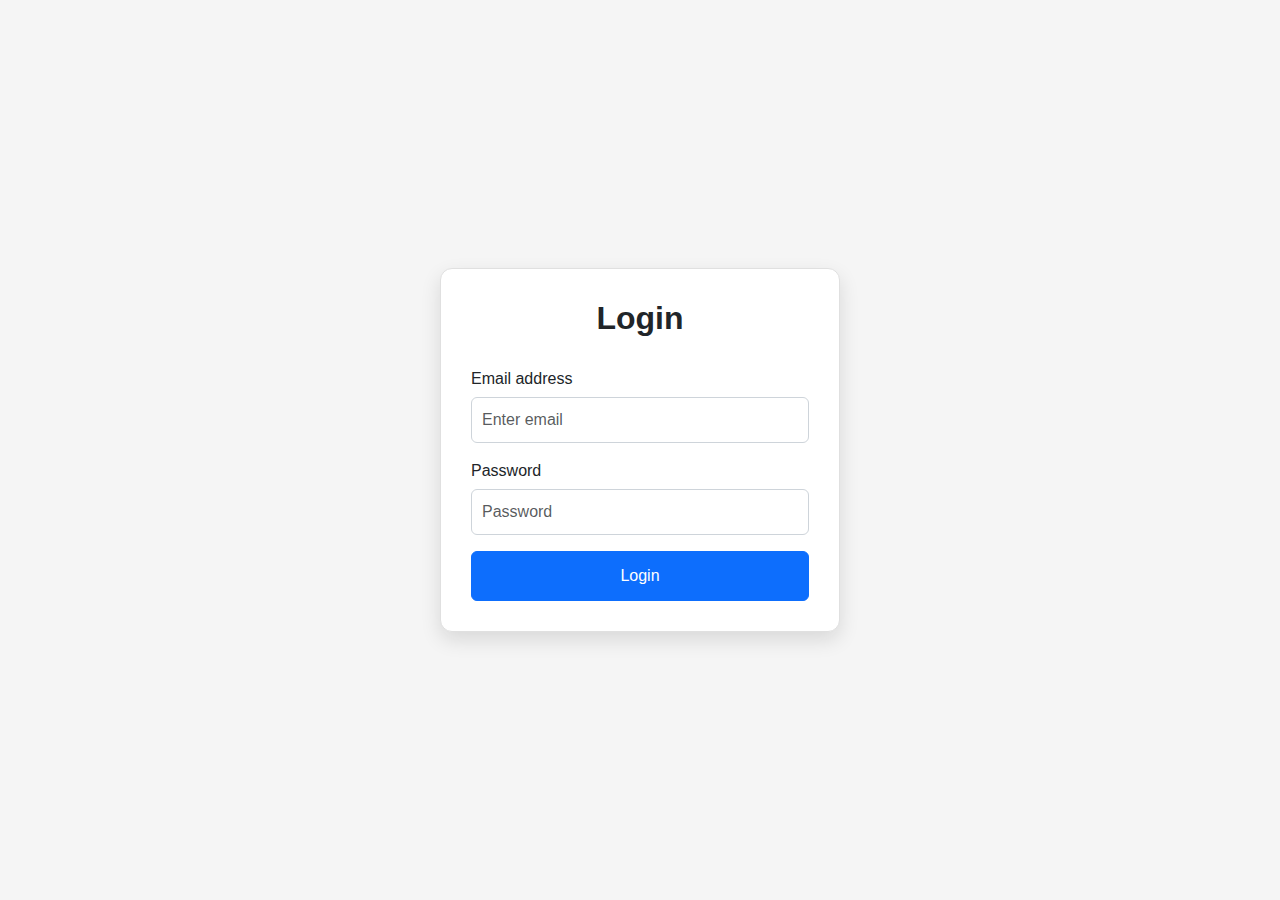
<file: Assignment3/index.html>
<!DOCTYPE html>
<html lang="en">
  <head>
    <meta charset="UTF-8" />
    <meta name="viewport" content="width=device-width, initial-scale=1.0" />
    <title>Login Form</title>

    <link
      href="https://cdn.jsdelivr.net/npm/bootstrap@5.3.8/dist/css/bootstrap.min.css"
      rel="stylesheet"
    />
    <link rel="stylesheet" href="style.css" />
  </head>

  <body>
    <div class="page-wrapper">
      <div class="login-container">
        <form id="loginForm" novalidate>
          <h2>Login</h2>

          <!-- EMAIL -->
          <div class="mb-3">
            <label class="form-label">Email address</label>

            <div class="input-wrapper">
              <input
                type="email"
                class="form-control"
                id="inputEmail"
                placeholder="Enter email"
                required
              />
              <span class="status-icon"></span>
            </div>

            <small class="error-text" id="emailError">
              Please enter a valid email address.
            </small>
          </div>

          <!-- PASSWORD -->
          <div class="mb-3">
            <label class="form-label">Password</label>

            <div class="input-wrapper">
              <input
                type="password"
                class="form-control"
                id="inputPassword"
                placeholder="Password"
                minlength="6"
                required
              />
              <span class="status-icon"></span>
            </div>

            <small class="error-text" id="passwordError">
              Password must be at least 6 characters long.
            </small>
          </div>

          <button type="submit" class="btn btn-primary w-100">Login</button>
        </form>
      </div>
    </div>

    <script src="script.js"></script>
  </body>
</html>
</file>
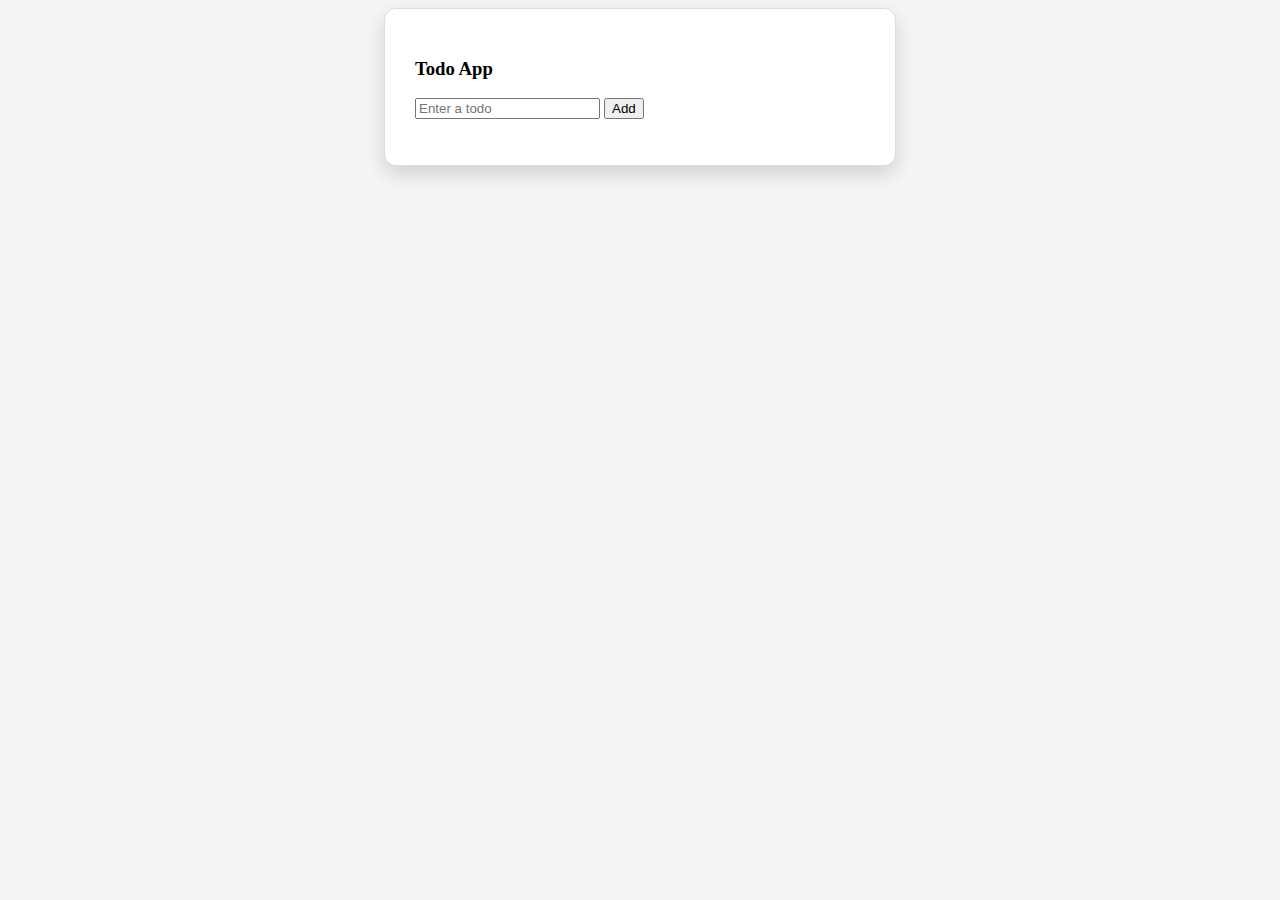
<file: Assignment4/index.html>
<!DOCTYPE html>
<html lang="en">

<head>
    <meta charset="UTF-8" />
    <meta name="viewport" content="width=device-width, initial-scale=1.0" />
    <title>TO-DO APP</title>
    <link href="https://cdn.jsdelivr.net/npm/bootstrap@5.3.8/dist/css/bootstrap.min.css" rel="stylesheet"
        integrity="sha384-sRIl4kxILFvY47J16cr9ZwB07vP4J8+LH7qKQnuqkuIAvNWLzeN8tE5YBujZqJLB" crossorigin="anonymous">
    <link rel="stylesheet" href="./style.css">
</head>

<body>
    <div class="container">
        <div class="todo-card mx-auto mt-5">
            <h3 class="text-center mb-4">Todo App</h3>

            <div class="input-group mb-3">
                <input type="text" id="todoInput" class="form-control" placeholder="Enter a todo" />
                <button class="btn btn-primary" onclick="addTodo()">Add</button>
            </div>

            <ul id="todoList" class="list-group"></ul>
        </div>
        <script src="./script.js"></script>
        <script src="https://cdn.jsdelivr.net/npm/bootstrap@5.3.8/dist/js/bootstrap.bundle.min.js"
            integrity="sha384-FKyoEForCGlyvwx9Hj09JcYn3nv7wiPVlz7YYwJrWVcXK/BmnVDxM+D2scQbITxI"
            crossorigin="anonymous"></script>

</body>

</html>
</file>
<file: Assignment3/style.css>
* {
  margin: 0;
  padding: 0;
  box-sizing: border-box;
}

body {
  font-family: Arial, Helvetica, sans-serif;
  background-color: #f5f5f5;
}

.page-wrapper {
  min-height: 100vh;
  display: flex;
  justify-content: center;
  align-items: center;
  padding: 15px;
}

.login-container {
  width: 100%;
  max-width: 400px;
  background: #ffffff;
  padding: 30px;
  border-radius: 12px;
  border: 1px solid #e0e0e0;
  box-shadow: 0 8px 20px rgba(20, 20, 20, 0.12);
}

.login-container h2 {
  text-align: center;
  margin-bottom: 30px;
  font-weight: 600;
}

.form-label {
  font-weight: 500;
  margin-bottom: 6px;
}

.form-control {
  padding: 10px;
  border-radius: 6px;
  border: 1px solid #ced4da;
}

.form-control:focus {
  border-color: #0d6efd;
  box-shadow: none;
}

.btn-primary {
  padding: 12px;
  font-size: 16px;
  border-radius: 6px;
}

.form-control.error {
  border: 2px solid #dc3545;
}

.form-control.success {
  border: 2px solid #28a745;
  background-color: #eefaf1;
}

.input-wrapper {
  position: relative;
}

.status-icon {
  position: absolute;
  right: 12px;
  top: 50%;
  transform: translateY(-50%);
  font-size: 18px;
}

.form-control.success + .status-icon::after {
  content: "✔";
  color: #28a745;
}

.form-control.error + .status-icon::after {
  content: "❗";
  color: #dc3545;
}

.error-text {
  color: #dc3545;
  font-size: 14px;
  display: none;
  margin-top: -10px;
  margin-bottom: 10px;
}

@media (max-width: 576px) {
  .login-container {
    padding: 20px;
  }

  .login-container h2 {
    font-size: 22px;
  }
}

@media (max-width: 768px) {
  .login-container {
    max-width: 90%;
  }
}
</file>
<file: Assignment4/style.css>
body {
  background-color: #f5f5f5;
}

.container {
  align-items: center;
  justify-content: center;
  display: flex;
}

.todo-card {
  width: 100%;
  max-width: 450px;
  background: #fff;
  padding: 30px;
  border-radius: 12px;
  border: 1px solid #ddd;
  box-shadow: 0 8px 20px rgba(0, 0, 0, 0.15);
}

.list-group-item {
  display: flex;
  justify-content: space-between;
  align-items: center;
}
</file>
